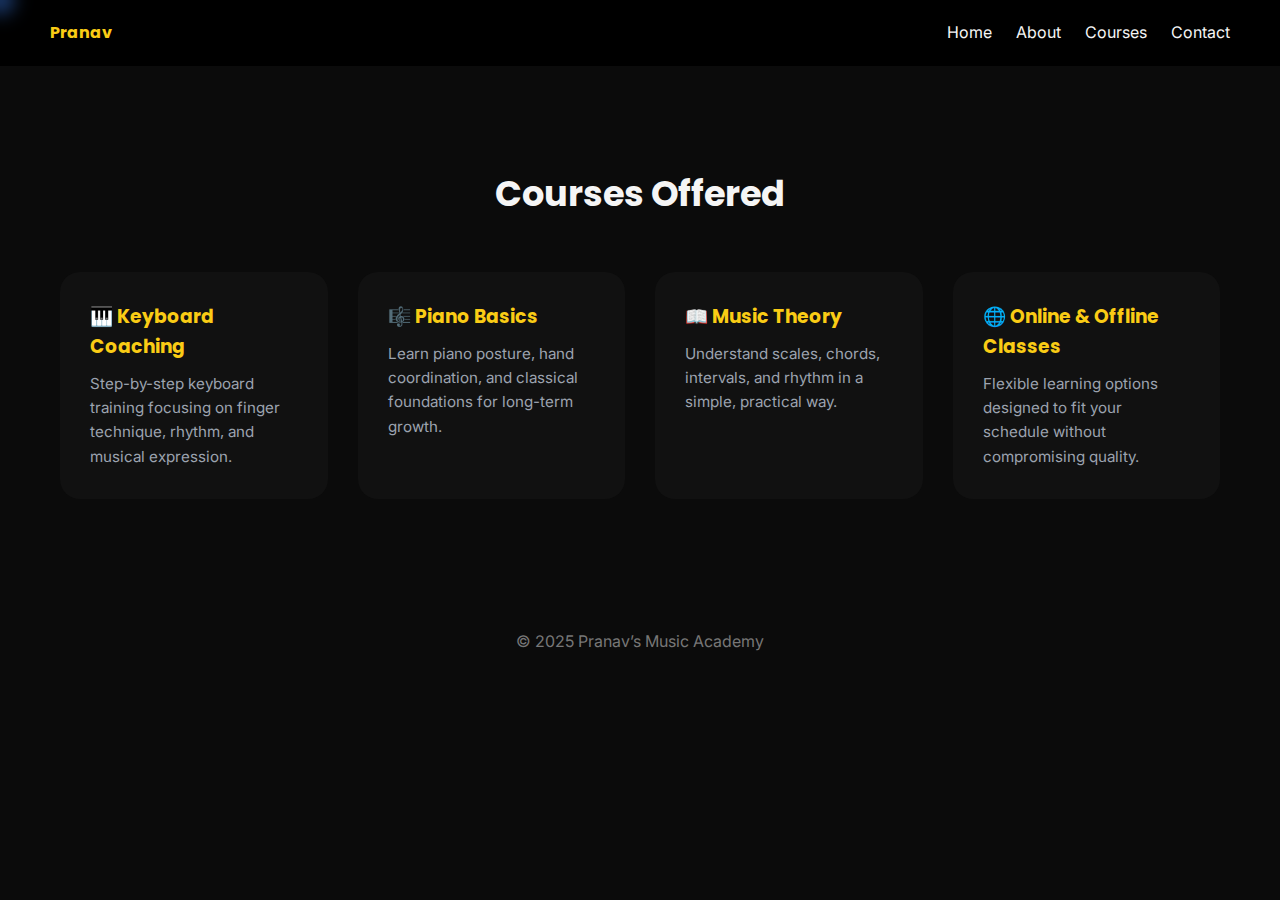
<file: courses.html>
<!DOCTYPE html>
<html lang="en">
<head>
  <meta charset="UTF-8">
  <title>Courses | Pranav’s Music Academy</title>

  <link href="https://fonts.googleapis.com/css2?family=Poppins:wght@600&family=Inter&display=swap" rel="stylesheet">
  <link rel="stylesheet" href="style.css">
</head>
<body>
    <div class="cursor-glow"></div>

<header class="navbar">
  <div class="logo">Pranav</div>
  <nav>
    <a href="index.html">Home</a>
    <a href="about.html">About</a>
    <a href="courses.html">Courses</a>
    <a href="contact.html">Contact</a>
  </nav>
</header>

<section class="section">
  <h2>Courses Offered</h2>

  <div class="course-grid">
    <div class="course-card">
      <h3>🎹 Keyboard Coaching</h3>
      <p>
        Step-by-step keyboard training focusing on finger technique,
        rhythm, and musical expression.
      </p>
    </div>

    <div class="course-card">
      <h3>🎼 Piano Basics</h3>
      <p>
        Learn piano posture, hand coordination, and classical
        foundations for long-term growth.
      </p>
    </div>

    <div class="course-card">
      <h3>📖 Music Theory</h3>
      <p>
        Understand scales, chords, intervals, and rhythm
        in a simple, practical way.
      </p>
    </div>

    <div class="course-card">
      <h3>🌐 Online & Offline Classes</h3>
      <p>
        Flexible learning options designed to fit your schedule
        without compromising quality.
      </p>
    </div>
  </div>
</section>

<footer>© 2025 Pranav’s Music Academy</footer>

</body>
</html>
</file>
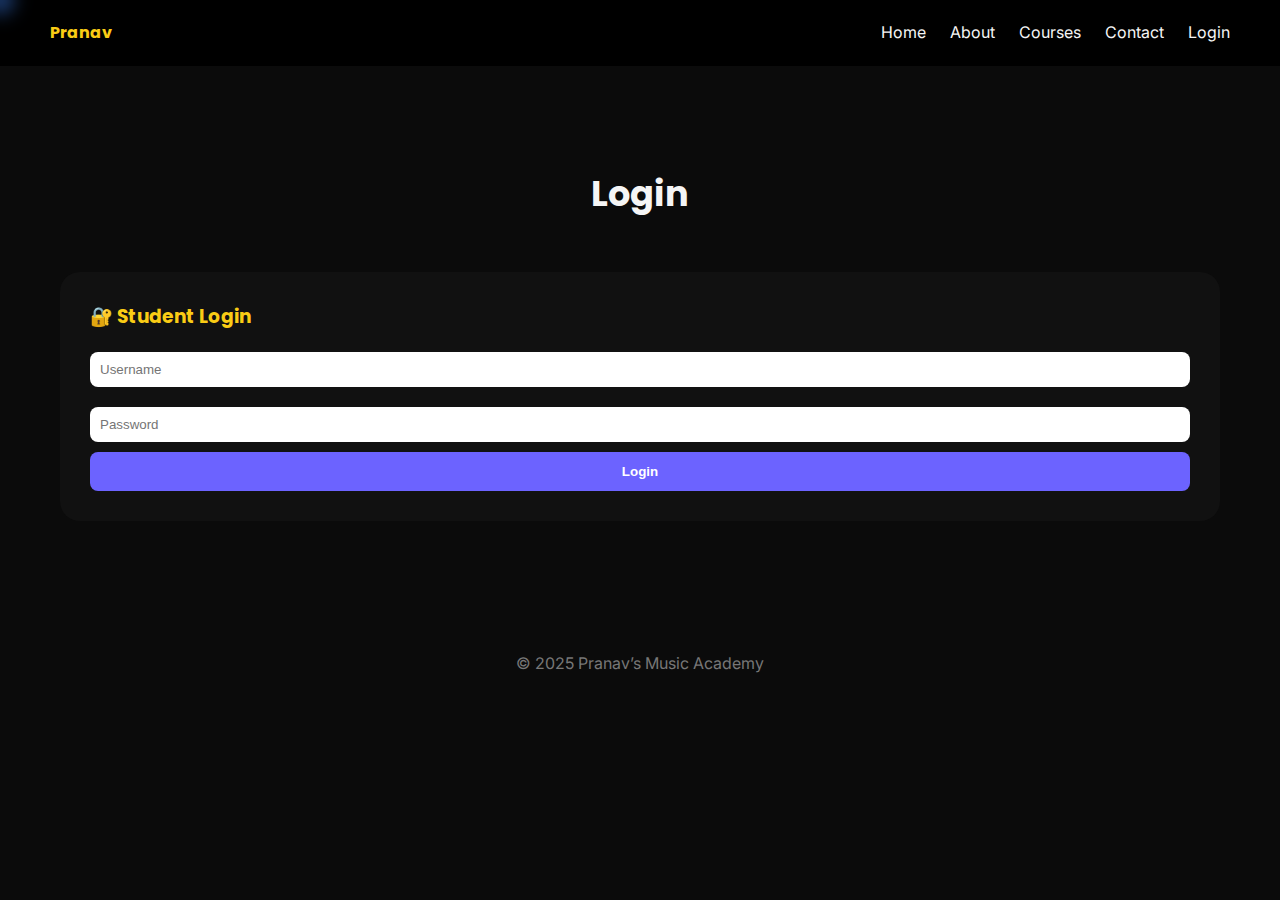
<file: login.html>
<!DOCTYPE html>
<html lang="en">
<head>
  <meta charset="UTF-8">
  <title>Login | Pranav’s Music Academy</title>

  <link href="https://fonts.googleapis.com/css2?family=Poppins:wght@600&family=Inter&display=swap" rel="stylesheet">
  <link rel="stylesheet" href="style.css">
</head>

<body>
  <div class="cursor-glow"></div>

  <!-- SAME NAVBAR -->
  <header class="navbar">
    <div class="logo">Pranav</div>
    <nav>
      <a href="index.html">Home</a>
      <a href="about.html">About</a>
      <a href="courses.html">Courses</a>
      <a href="contact.html">Contact</a>
      <a href="login.html">Login</a>
    </nav>
  </header>

  <!-- LOGIN SECTION (REUSING COURSE LAYOUT) -->
  <section class="section">
    <h2>Login</h2>

    <div class="course-grid">
      <div class="course-card">
        <h3>🔐 Student Login</h3>

        <form>
          <input type="text" placeholder="Username" required
                 style="width:100%; padding:10px; margin:10px 0; border-radius:8px; border:none;">

          <input type="password" placeholder="Password" required
                 style="width:100%; padding:10px; margin:10px 0; border-radius:8px; border:none;">

          <button type="submit"
                  style="width:100%; padding:12px; border:none; border-radius:8px;
                         background:#6c63ff; color:white; font-weight:600; cursor:pointer;">
            Login
          </button>
        </form>

      </div>
    </div>
  </section>

  <footer>© 2025 Pranav’s Music Academy</footer>

</body>
</html>
</file>
<file: style.css>
:root {
  --bg: #0b0b0b;
  --blue: #3b82f6;
  --yellow: #facc15;
  --text: #f5f5f5;
  --muted: #9ca3af;
}

* {
  margin: 0;
  padding: 0;
  box-sizing: border-box;
}

body {
  background: var(--bg);
  color: var(--text);
  font-family: 'Inter', sans-serif;
  line-height: 1.6;
}

/* NAVBAR */
.navbar {
  display: flex;
  justify-content: space-between;
  padding: 20px 50px;
  background: #000;
}

.logo {
  font-family: 'Poppins', sans-serif;
  font-weight: 700;
  color: var(--yellow);
}

nav a {
  margin-left: 20px;
  text-decoration: none;
  color: var(--text);
}

/* HERO */
.hero {
  min-height: 80vh;
  background: url("images/hero.jpg") center/cover no-repeat;
  padding: 120px 60px;
}

.hero h1 {
  font-family: 'Poppins', sans-serif;
  font-size: 3rem;
}

.hero span {
  color: var(--blue);
}

.hero p {
  margin-top: 15px;
  max-width: 500px;
  color: var(--muted);
}

/* SECTIONS */
.section {
  padding: 100px 60px;
  text-align: center;
}

.section h2 {
  font-family: 'Poppins', sans-serif;
  font-size: 2.2rem;
  margin-bottom: 20px;
}

/* COURSES */
.course-grid {
  margin-top: 50px;
  display: grid;
  grid-template-columns: repeat(auto-fit, minmax(250px, 1fr));
  gap: 30px;
}

.course-card {
  background: #111;
  border-radius: 20px;
  padding: 30px;
  text-align: left;
  transition: transform 0.3s, box-shadow 0.3s;
}

.course-card h3 {
  font-family: 'Poppins', sans-serif;
  margin-bottom: 10px;
  color: var(--yellow);
}

.course-card p {
  color: var(--muted);
  font-size: 0.95rem;
}

.course-card:hover {
  transform: translateY(-8px);
  box-shadow: 0 10px 30px rgba(59,130,246,0.3);
}

/* FOOTER */
footer {
  padding: 30px;
  text-align: center;
  color: #777;
}

/* RESPONSIVE */
@media (max-width: 768px) {
  .hero {
    padding: 100px 30px;
  }

  .section {
    padding: 80px 30px;
  }
}
/* ===== ABOUT PAGE ===== */

.about-hero {
  min-height: 60vh;
  background: linear-gradient(
      rgba(0,0,0,0.65),
      rgba(0,0,0,0.65)
    ),
    url("images/hero.jpg") center/cover no-repeat;
  display: flex;
  flex-direction: column;
  justify-content: center;
  padding: 0 60px;
}

.about-hero h1 {
  font-family: 'Poppins', sans-serif;
  font-size: 3rem;
}

.about-hero p {
  margin-top: 15px;
  max-width: 600px;
  color: var(--muted);
}

/* STORY */
.about-story {
  background: #0b0b0b;
}

.story-grid {
  display: grid;
  grid-template-columns: 1.1fr 0.9fr;
  gap: 50px;
  align-items: center;
}

.story-text h2 {
  font-family: 'Poppins', sans-serif;
  margin-bottom: 15px;
}

.story-text p {
  margin-bottom: 15px;
  color: var(--muted);
}

.story-image img {
  width: 100%;
  border-radius: 20px;
}

/* VALUES */
.values-grid {
  margin-top: 50px;
  display: grid;
  grid-template-columns: repeat(auto-fit, minmax(230px, 1fr));
  gap: 30px;
}

.value-card {
  background: #111;
  padding: 30px;
  border-radius: 20px;
  transition: transform 0.3s, box-shadow 0.3s;
}

.value-card:hover {
  transform: translateY(-8px);
  box-shadow: 0 10px 30px rgba(59,130,246,0.25);
}

.value-card h3 {
  font-family: 'Poppins', sans-serif;
  margin-bottom: 10px;
  color: var(--yellow);
}

.value-card p {
  color: var(--muted);
}

/* IMAGE STRIP */
.about-image-strip {
  display: grid;
  grid-template-columns: 1fr 1fr;
}

.about-image-strip img {
  width: 100%;
  height: 300px;
  object-fit: cover;
}

/* RESPONSIVE */
@media (max-width: 900px) {
  .story-grid {
    grid-template-columns: 1fr;
  }

  .about-hero {
    padding: 0 30px;
  }

  .about-image-strip {
    grid-template-columns: 1fr;
  }
}
/* ===== CONTACT PAGE ===== */

.contact-hero {
  min-height: 50vh;
  background: linear-gradient(
      rgba(0,0,0,0.7),
      rgba(0,0,0,0.7)
    ),
    url("images/hero.jpg") center/cover no-repeat;
  display: flex;
  flex-direction: column;
  justify-content: center;
  padding: 0 60px;
}

.contact-hero h1 {
  font-family: 'Poppins', sans-serif;
  font-size: 3rem;
}

.contact-hero p {
  margin-top: 15px;
  max-width: 600px;
  color: var(--muted);
}

/* GRID */
.contact-section {
  background: #0b0b0b;
}

.contact-grid {
  display: grid;
  grid-template-columns: 1fr 1fr;
  gap: 60px;
  align-items: start;
}

/* INFO */
.contact-info h2 {
  font-family: 'Poppins', sans-serif;
  margin-bottom: 15px;
}

.contact-info p {
  color: var(--muted);
  margin-bottom: 25px;
}

.info-item {
  display: flex;
  align-items: center;
  margin-bottom: 15px;
}

.info-item span {
  font-size: 1.3rem;
  margin-right: 12px;
}

/* FORM */
.contact-form {
  background: #111;
  padding: 40px;
  border-radius: 20px;
}

.contact-form input,
.contact-form textarea {
  width: 100%;
  padding: 15px;
  margin-bottom: 15px;
  background: #000;
  border: 1px solid #333;
  color: white;
  border-radius: 10px;
  transition: border-color 0.3s;
}

.contact-form input:focus,
.contact-form textarea:focus {
  outline: none;
  border-color: var(--blue);
}

.contact-form button {
  width: 100%;
  padding: 15px;
  background: var(--blue);
  color: black;
  font-weight: 700;
  border: none;
  border-radius: 30px;
  cursor: pointer;
  transition: transform 0.3s, box-shadow 0.3s;
}

.contact-form button:hover {
  transform: translateY(-4px);
  box-shadow: 0 10px 30px rgba(59,130,246,0.4);
}

/* RESPONSIVE */
@media (max-width: 900px) {
  .contact-grid {
    grid-template-columns: 1fr;
  }

  .contact-hero {
    padding: 0 30px;
  }
}
/* ===== CURSOR GLOW ===== */
.cursor-glow {
  position: fixed;
  top: 0;
  left: 0;
  width: 40px;
  height: 40px;
  background: radial-gradient(
    circle,
    rgba(59,130,246,0.6) 0%,
    rgba(59,130,246,0.3) 40%,
    rgba(59,130,246,0.05) 70%
  );
  border-radius: 50%;
  pointer-events: none;
  transform: translate(-50%, -50%);
  z-index: 9999;
  filter: blur(8px);
}
</file>
